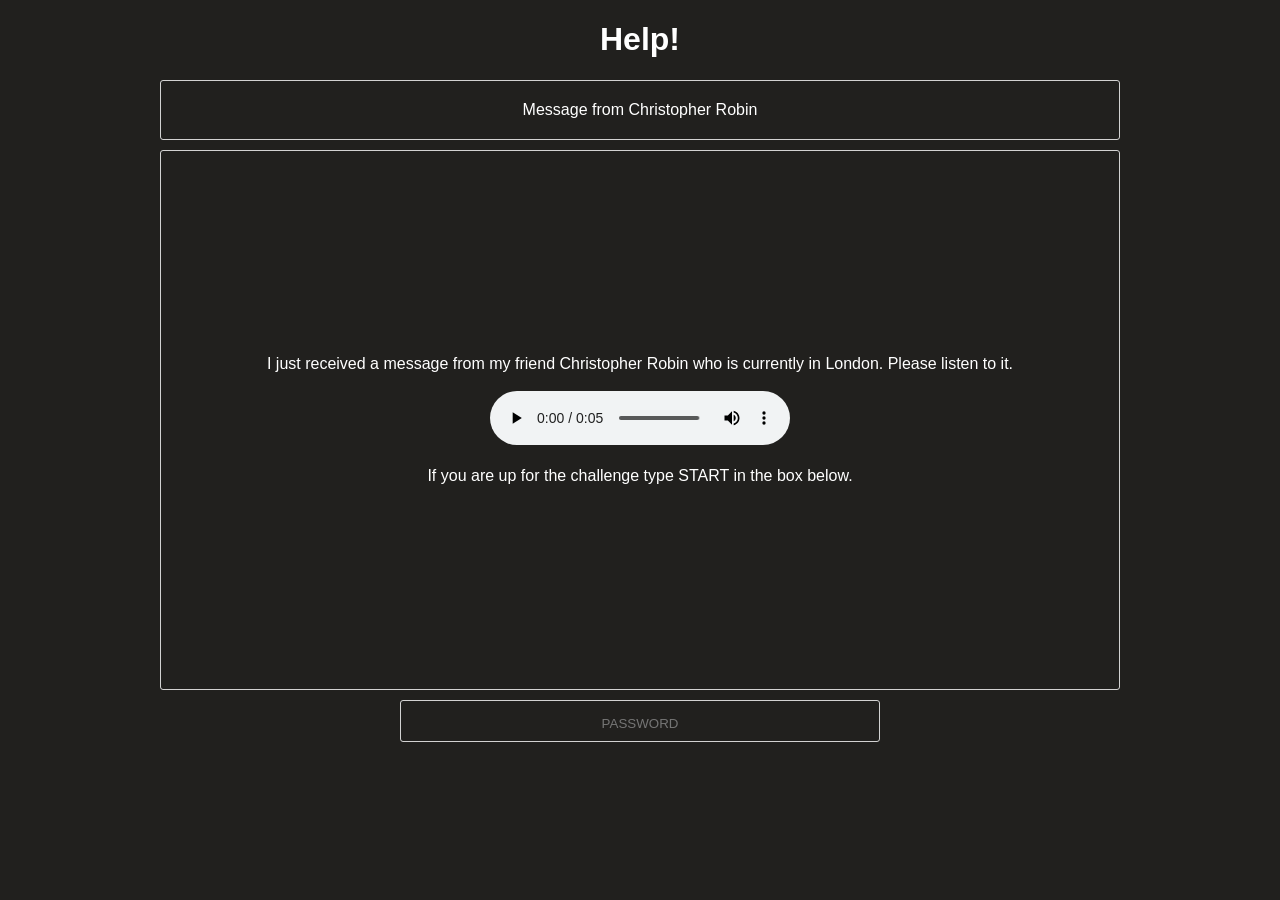
<file: index.html>
<!DOCTYPE html>
<html>
<head>
    <link rel="stylesheet" href="css/style.css">
    <script src="js/w3.js"></script>
    <script src="js/pwd_handler.js"></script>
</head> 
<body>
    <div class="wrapper">
        <h1>Help!</h1>
        <header>Message from Christopher Robin</header>
        <section>
            <span>
                I just received a message from my friend Christopher Robin who is currently in London. Please listen to it.
                <br>
                <br>
                <audio controls autoplay>
                    <source src="assets/intro.wav" type="audio/wav">
                    Your browser does not support the audio element.
                </audio>
                <br>
                <br>
                If you are up for the challenge type START in the box below.
            </span>
        </section>
        <textbox>
            <input type="text" class="line", placeholder="PASSWORD", onkeyup="handlePwd(this, 79219778, 'messages.html')">
        </textbox>
    </div>
</body>
</html>
</file>
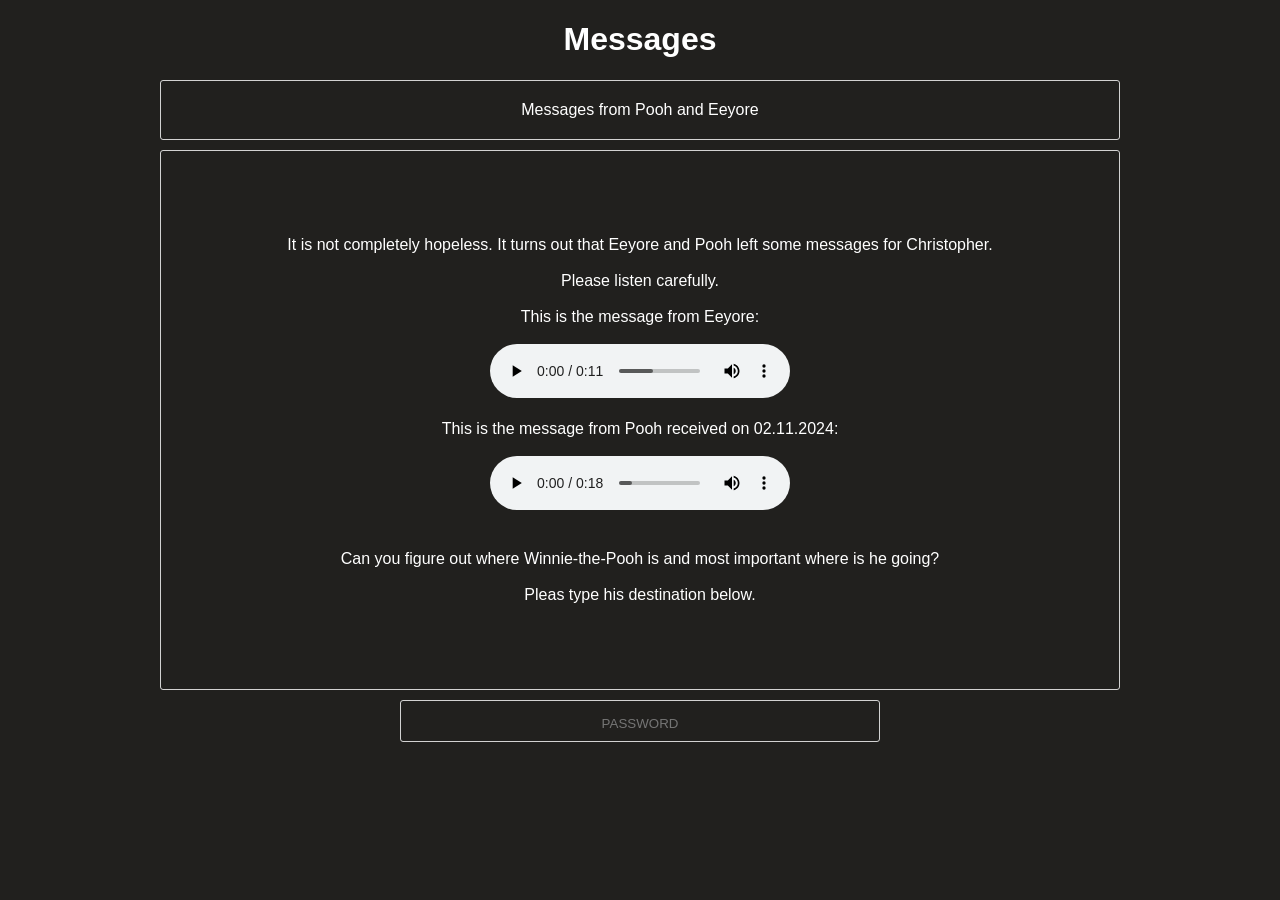
<file: messages.html>
<!DOCTYPE html>
<html>
<head>
    <link rel="stylesheet" href="css/style.css">
    <script src="js/w3.js"></script>
    <script src="js/pwd_handler.js"></script>
</head> 
<body>
    <div class="wrapper">
        <h1>Messages</h1>
        <header>Messages from Pooh and Eeyore</header>
        <section>
            <span>
                It is not completely hopeless. It turns out that Eeyore and Pooh left some messages for Christopher.
                <br>
                <br>
                Please listen carefully.
                <br>
                <br>
                This is the message from Eeyore:
                <br>
                <br>
                <audio controls>
                    <source src="assets/eeyore.wav" type="audio/wav">
                    Your browser does not support the audio element.
                </audio>
                <br>
                <br>
                This is the message from Pooh received on 02.11.2024:
                <br>
                <br>
                <audio controls>
                    <source src="assets/pooh.wav" type="audio/wav">
                    Your browser does not support the audio element.
                </audio>
                <br>
                <br>
                <br>
                Can you figure out where Winnie-the-Pooh is and most important where is he going?
                <br>
                <br>
                Pleas type his destination below.
            </span>
        </section>
        <textbox>
            <input type="text" class="line", placeholder="PASSWORD", onkeyup="handlePwd(this, 399339376, 'thanks.html')">
        </textbox>
    </div>
</body>
</html>
</file>
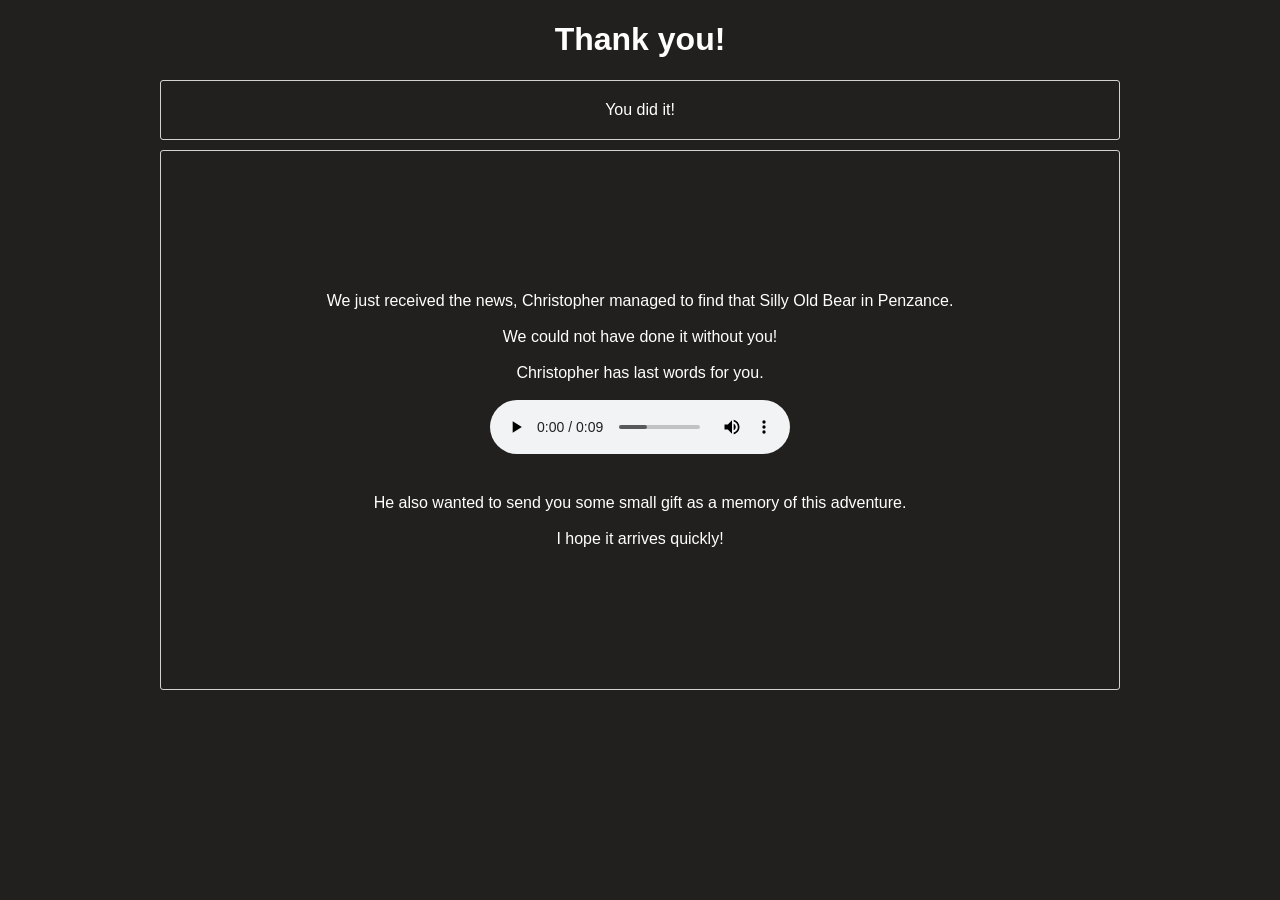
<file: thanks.html>
<!DOCTYPE html>
<html>
<head>
    <link rel="stylesheet" href="css/style.css">
    <script src="js/w3.js"></script>
    <script src="js/pwd_handler.js"></script>
</head> 
<body>
    <div class="wrapper">
        <h1>Thank you!</h1>
        <header>You did it!</header>
        <section>
            <span>
                We just received the news, Christopher managed to find that Silly Old Bear in Penzance.
                <br>
                <br>
                We could not have done it without you!
                <br>
                <br>               
                Christopher has last words for you.
                <br>
                <br>
                <audio controls>
                    <source src="assets/outro.wav" type="audio/wav">
                    Your browser does not support the audio element.
                </audio>
                <br>
                <br>                
                <br>                
                He also wanted to send you some small gift as a memory of this adventure. 
                <br>                
                <br>
                I hope it arrives quickly!
            </span>
        </section>
    </div>
</body>
</html>
</file>
<file: css/style.css>
/**************************************
STATIC LAYOUT CSS
**************************************/

.wrapper {
    width: 960px;
    margin: 0 auto;
  }
  
  header {
      width: 960px;
  }
  
  nav, section{
    display: flex;
    align-items: center;
    float: left;
  }

  textbox {
    display: inline-block;
    /* float: left; */
  }
  
  nav {
    width: 200px;
    margin-right: 10px;
  }
  
  section {
    width: 960px;
    min-height: 540px
  }
  
  textbox {
    width: 480px;
  }
  
  /**************************************
  CSS TO MAKE THE EXAMPLE LOOK PRETTY
  **************************************/
  
  *, *:before, *:after {
    -moz-box-sizing: border-box;
    -webkit-box-sizing: border-box;
    box-sizing: border-box;
  }
  
  body {
    background: #21201E;
    color: #FFF;
    font-family: Helvetica;
    text-align: center;
    margin: 0;
  }
  
  header,
  nav,
  section,
  textbox {
    border: 1px solid rgba(255,255,255,0.8);
    margin-bottom: 10px;
    border-radius: 3px;
  }
  
  header {
    padding: 20px 0;
  }

  textbox {
    padding: 10px 0;
  }
  
  nav, section {
    padding: 40px 0;
    text-align: center;
  }
  
  .line {
    display: block;
    margin: auto;
    border: none;
    color: #FFF;
    background: transparent;
    text-align: center;
    border-bottom: 1px #FFF;
    padding: 5px 2px 0 2px;
  }
  
  .line:focus { 
    outline: none;
    border-color: #51CBEE;
  }

  span {
    width: 100%;
    display: inline-block;
    vertical-align: middle;
    line-height: normal;
  }

  .dot {
    height: 35px;
    width: 35px;
    background-color: rgb(255, 255, 255);
    border-radius: 50%;
    display: inline-block;
  }

  .dotred {
    height: 35px;
    width: 35px;
    background-color: rgb(226, 11, 11);
    border-radius: 50%;
    display: inline-block;
  }
</file>
